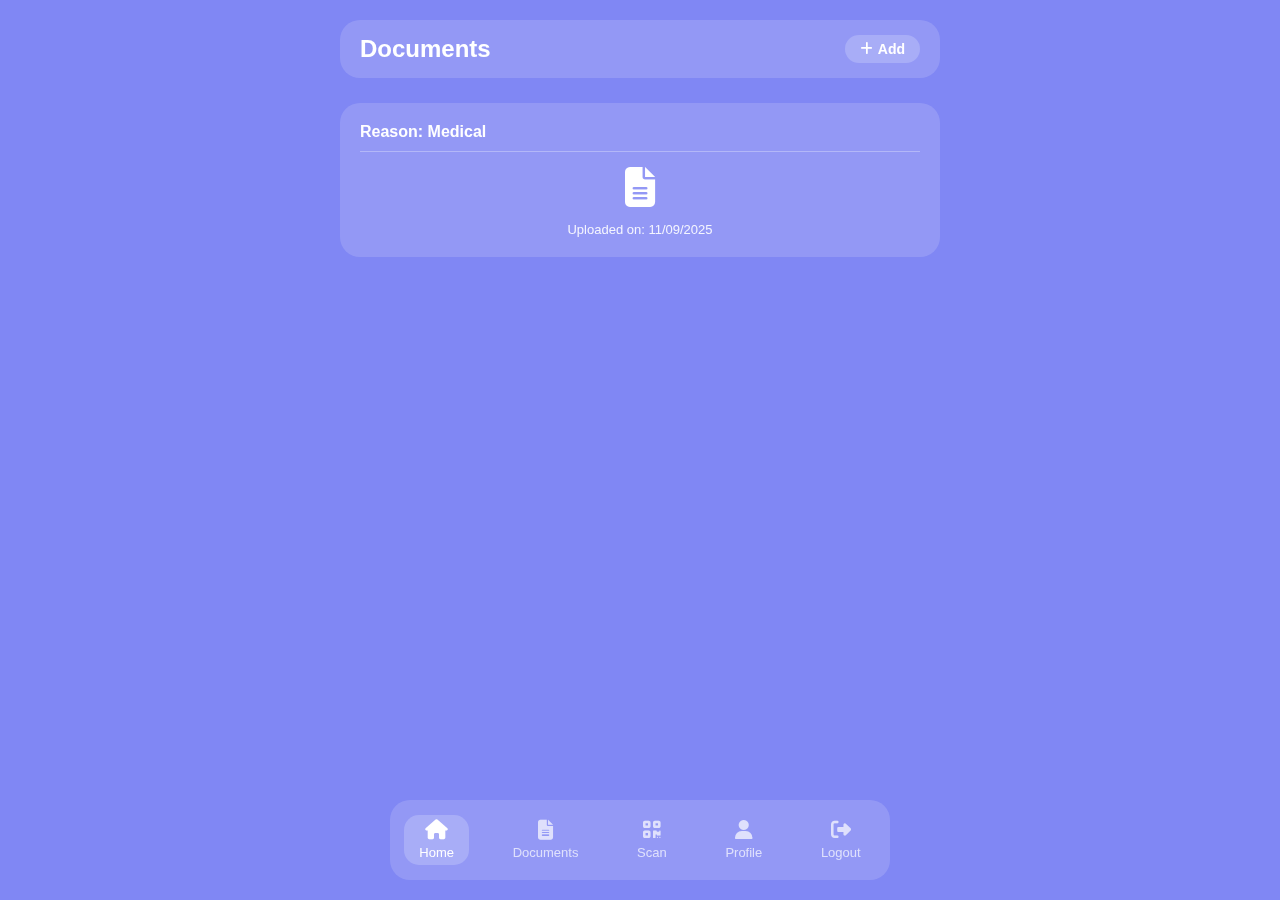
<file: frontend/Document/index.html>
<!DOCTYPE html>
<html lang="en">
<head>
  <meta charset="UTF-8" />
  <meta name="viewport" content="width=device-width, initial-scale=1.0">
  <title>EduTrack - Documents</title>
  <link rel="stylesheet" href="https://cdnjs.cloudflare.com/ajax/libs/font-awesome/6.4.0/css/all.min.css">

  <style>
    * {
      margin: 0; padding: 0; box-sizing: border-box;
      font-family: 'Poppins', sans-serif;
    }
    body {
      background: #8087f4; min-height: 100vh;
      padding: 20px; color: white;
    }
    .container {
      max-width: 600px; margin: 0 auto;
    }
    .top-bar {
      background: rgba(255,255,255,0.15);
      backdrop-filter: blur(12px);
      border-radius: 20px; padding: 15px 20px;
      display: flex; justify-content: space-between;
      align-items: center; margin-bottom: 25px;
    }
    .add-btn {
      background: rgba(255,255,255,0.2); border: none;
      color: white; font-size: 14px; font-weight: 600;
      padding: 6px 15px; border-radius: 20px;
      cursor: pointer; display: flex; align-items: center; gap: 5px;
    }
    .doc-card {
      background: rgba(255,255,255,0.15);
      backdrop-filter: blur(12px);
      border-radius: 20px; padding: 20px;
      margin-bottom: 25px;
    }
    .doc-card h3 {
      font-size: 16px; margin-bottom: 10px; font-weight: 600;
    }
    .divider { height: 1px; background: rgba(255,255,255,0.3); margin: 10px 0; }
    .doc-icon { font-size: 40px; margin: 15px 0; display: flex; justify-content: center; }
    .doc-card p { font-size: 13px; opacity: 0.9; text-align: center; }

    .upload-form {
      display: none; 
      background: rgba(255,255,255,0.15);
      backdrop-filter: blur(12px);
      padding: 15px; border-radius: 15px; margin-bottom: 20px;
    }
    .upload-form input, .upload-form button {
      margin: 10px 0; width: 100%; padding: 8px;
      border-radius: 8px; border: none;
    }
    .upload-form button {
      background: #4CAF50; color: white; cursor: pointer; font-weight: 600;
    }

    /* Navigation bar */
    .navigation {
            position: fixed;
            bottom: 20px;
            left: 50%;
            transform: translateX(-50%);
            width: calc(100% - 40px);
            max-width: 500px;
            background: rgba(255, 255, 255, 0.15);
            backdrop-filter: blur(12px);
            border-radius: 20px;
            padding: 15px 0;
            display: flex;
            justify-content: space-around;
        }

        .nav-item {
            display: flex;
            flex-direction: column;
            align-items: center;
            text-decoration: none;
            color: rgba(255, 255, 255, 0.7);
            font-size: 13px;
            transition: all 0.3s;
            padding: 5px 15px;
            border-radius: 15px;
        }

        .nav-item.active {
            color: white;
            background: rgba(255, 255, 255, 0.2);
        }

        .nav-item i,
        .nav-item svg {
            font-size: 20px;
            margin-bottom: 5px;
        }

        .nav-item:hover {
            color: white;
            background: rgba(255, 255, 255, 0.1);
          }
  </style>
</head>
<body>
  <div class="container">
    <div class="top-bar">
      <h2>Documents</h2>
      <button class="add-btn" onclick="toggleUploadForm()"><i class="fas fa-plus"></i> Add</button>
    </div>

    <!-- Upload Form -->
    <form class="upload-form" id="uploadForm" action="http://127.0.0.1:5000/upload" method="POST" enctype="multipart/form-data">
      <input type="text" name="reason" placeholder="Reason" required>
      <input type="file" name="file" required>
      <button type="submit">Upload</button>
    </form>

    <!-- Example document card -->
    <div class="doc-card">
      <h3>Reason: Medical</h3>
      <div class="divider"></div>
      <div class="doc-icon"><i class="fas fa-file-alt"></i></div>
      <p>Uploaded on: 11/09/2025</p>
    </div>
  </div>

  <!-- Bottom Navigation -->
    <nav class="navigation">
        <a href="#" class="nav-item active"><i class="fas fa-home"></i><span>Home</span></a>
        <a href="http://127.0.0.1:5500/frontend/Document/index.html" class="nav-item"><i class="fas fa-file-alt"></i><span>Documents</span></a>
        <a href="http://127.0.0.1:5000/" class="nav-item"><i class="fas fa-qrcode"></i><span>Scan</span></a>
        <a href="http://localhost:3000/studentprofile/index.html" class="nav-item"><i class="fas fa-user"></i><span>Profile</span></a>
        <a href="#" id="logoutBtn" class="nav-item"><i class="fas fa-sign-out-alt"></i><span>Logout</span></a>
    </nav>

  <script>
    function toggleUploadForm() {
      const form = document.getElementById('uploadForm');
      form.style.display = form.style.display === 'block' ? 'none' : 'block';
    }
  </script>
</body>
</html>
</file>
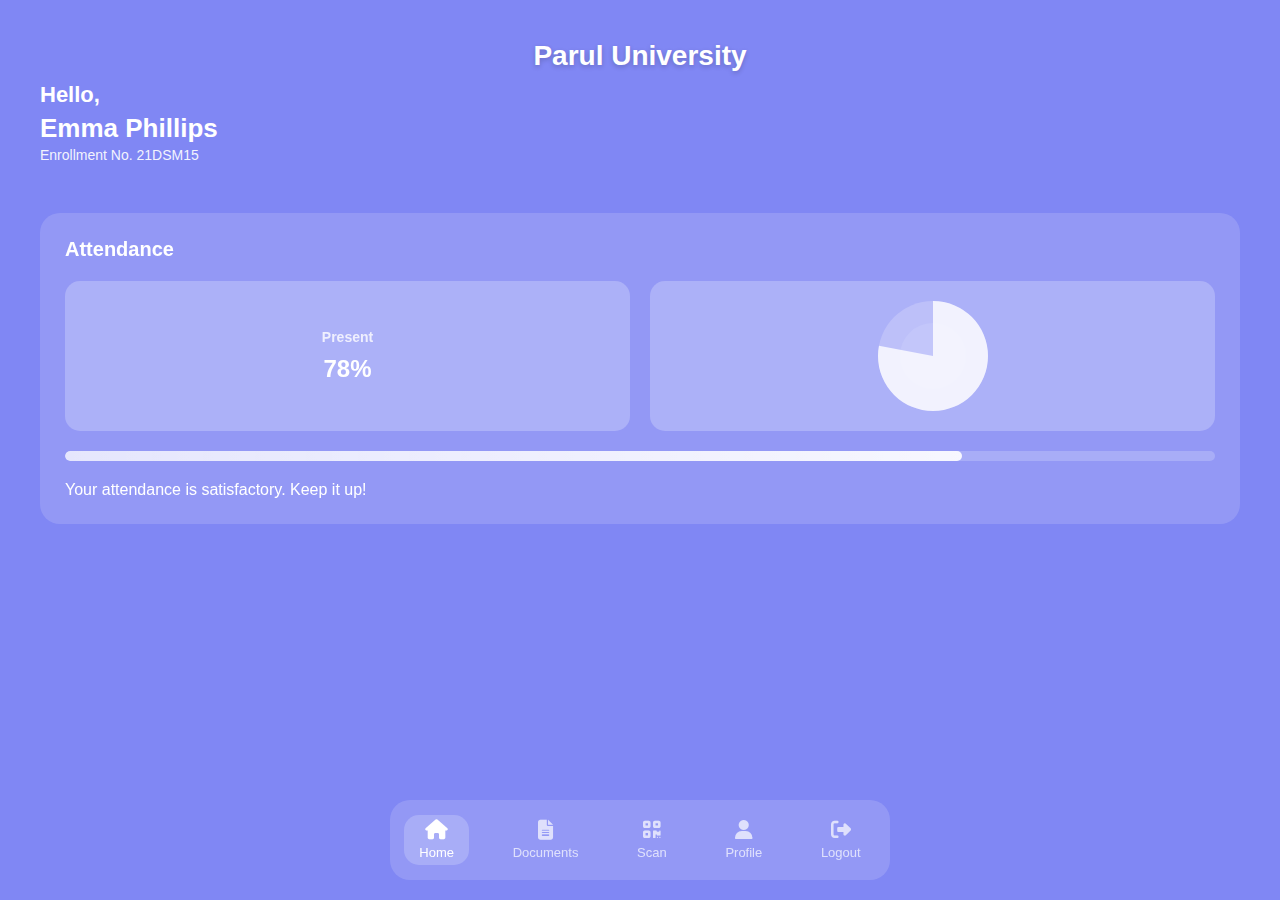
<file: frontend/home/index.html>
<!DOCTYPE html>
<html lang="en">
<head>
    <meta charset="UTF-8">
    <meta name="viewport" content="width=device-width, initial-scale=1.0">
    <title>EduTrack - Home</title>

    <link rel="stylesheet" href="https://cdnjs.cloudflare.com/ajax/libs/font-awesome/6.4.0/css/all.min.css">
    <link rel="stylesheet" href="style.css">

</head>
<body>
    <div class="container">
     
        <header>
            <div class="logo">Parul University</div>
            <div class="greeting-section">
                <h1>Hello,</h1>
                <h2>Emma Phillips</h2>
                <p>Enrollment No. 21DSM15</p>
            </div>
        </header>


        <div class="card attendance-card">
            <h3 class="section-title">Attendance</h3>
            <div class="attendance-stats">
                <div class="stat">
                    <h4>Present</h4>
                    <div class="stat-value">78%</div>
                </div>
                <div class="stat">
                    <div class="donut-chart">
                        <canvas id="attendanceChart" width="120" height="120"></canvas>
                    </div>
                </div>
            </div>
            <div class="progress-bar"><div class="progress"></div></div>
            <p>Your attendance is satisfactory. Keep it up!</p>
        </div>
    </div>

    <nav class="navigation">
        <a href="#" class="nav-item active"><i class="fas fa-home"></i><span>Home</span></a>
        <a href="http://127.0.0.1:5500/frontend/Document/index.html" class="nav-item"><i class="fas fa-file-alt"></i><span>Documents</span></a>
        <a href="http://127.0.0.1:5000/" class="nav-item"><i class="fas fa-qrcode"></i><span>Scan</span></a>
        <a href="../studentprofile/index.html" class="nav-item"><i class="fas fa-user"></i><span>Profile</span></a>
        <a href="#" id="logoutBtn" class="nav-item"><i class="fas fa-sign-out-alt"></i><span>Logout</span></a>
    </nav>

    <script>
        document.addEventListener('DOMContentLoaded', function() {
            const canvas = document.getElementById('attendanceChart');
            const ctx = canvas.getContext('2d');
            const presentPercentage = 78;

            const centerX = canvas.width / 2;
            const centerY = canvas.height / 2;
            const radius = Math.min(centerX, centerY) - 5;

  
            ctx.beginPath();
            ctx.arc(centerX, centerY, radius, 0, 2 * Math.PI);
            ctx.fillStyle = 'rgba(255, 255, 255, 0.2)';
            ctx.fill();

            const startAngle = -0.5 * Math.PI;
            const presentAngle = (presentPercentage / 100) * 2 * Math.PI;
            ctx.beginPath();
            ctx.moveTo(centerX, centerY);
            ctx.arc(centerX, centerY, radius, startAngle, startAngle + presentAngle);
            ctx.closePath();
            ctx.fillStyle = 'rgba(255, 255, 255, 0.8)';
            ctx.fill();

            ctx.beginPath();
            ctx.arc(centerX, centerY, radius * 0.6, 0, 2 * Math.PI);
            ctx.fillStyle = 'rgba(255, 255, 255, 0.1)';
            ctx.fill();
        });
    </script>
</body>
</html>
</file>
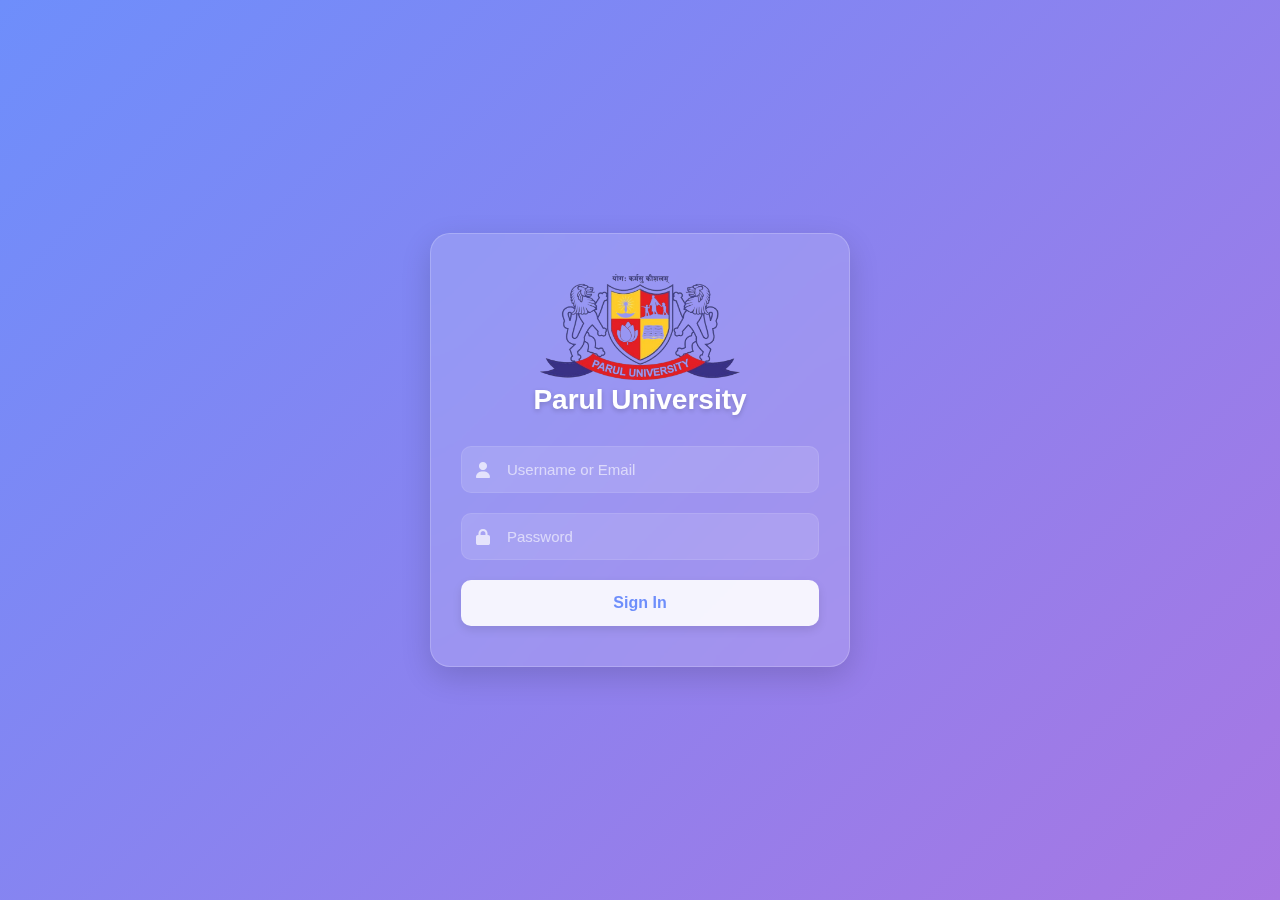
<file: frontend/login/index.html>
<!DOCTYPE html>
<html lang="en">
<head>
<meta charset="UTF-8">
<meta name="viewport" content="width=device-width, initial-scale=1.0">
<title>Parul University Login</title>
<link rel="stylesheet" href="style.css">
<link rel="stylesheet" href="https://cdnjs.cloudflare.com/ajax/libs/font-awesome/6.4.0/css/all.min.css">
</head>
<body>
<div class="login-container">
    <div class="login-header">
        <img src="parul-logo-removebg-preview.png" width="200px">
        <h1>Parul University</h1>
    </div>
    <form id="login-form">
        <div class="input-group">
            <i class="fas fa-user"></i>
            <input type="text" id="username" placeholder="Username or Email" required>
        </div>
        <div class="input-group">
            <i class="fas fa-lock"></i>
            <input type="password" id="password" placeholder="Password" required>
        </div>
        <button type="submit" class="login-btn">Sign In</button>
    </form>
</div>
<script src="script.js"></script>
</body>
</html>
</file>
<file: frontend/home/style.css>
* {
            margin: 0;
            padding: 0;
            box-sizing: border-box;
            font-family: 'Poppins', sans-serif;
        }

        body {
            background: #8087f4;
            min-height: 100vh;
            color: #333;
            padding: 20px;
            overflow-x: hidden;
        }

        .container {
            max-width: 1200px;
            margin: 0 auto;
        }

    
        header {
            padding: 20px 0;
            margin-bottom: 30px;
        }

        .logo {
            font-size: 28px;
            font-weight: 700;
            color: white;
            text-shadow: 0 2px 5px rgba(0, 0, 0, 0.2);
            text-align: center;
        }

        .greeting-section {
            margin-top: 10px;
            color: white;
        }

        .greeting-section h1 { font-size: 22px; font-weight: 600; }
        .greeting-section h2 { font-size: 26px; font-weight: 700; margin-top: 5px; }
        .greeting-section p  { font-size: 14px; opacity: 0.9; margin-top: 3px; }

        .card {
            background: rgba(255, 255, 255, 0.15);
            backdrop-filter: blur(12px);
            border-radius: 20px;
            padding: 25px;
            margin-bottom: 30px;
            color: white;
        }

        .section-title {
            font-size: 20px;
            font-weight: 600;
            margin-bottom: 20px;
            color: white;
        }

        .attendance-stats {
            display: flex;
            justify-content: space-between;
            margin-bottom: 20px;
        }

        .stat {
            text-align: center;
            padding: 15px;
            border-radius: 15px;
            background: rgba(255, 255, 255, 0.1);
            backdrop-filter: blur(10px);
            flex: 1;
            margin: 0 10px;
            display: flex;
            flex-direction: column;
            justify-content: center;
            align-items: center;
        }

        .stat:first-child { margin-left: 0; }
        .stat:last-child  { margin-right: 0; }

        .stat h4 {
            font-size: 14px;
            margin-bottom: 10px;
            color: rgba(255, 255, 255, 0.8);
        }

        .stat-value { font-size: 24px; font-weight: 700; }

        .progress-bar {
            height: 10px;
            background: rgba(255, 255, 255, 0.2);
            border-radius: 5px;
            overflow: hidden;
            margin: 20px 0;
        }

        .progress {
            height: 100%;
            background: linear-gradient(to right, rgba(255, 255, 255, 0.7), rgba(255, 255, 255, 0.9));
            border-radius: 5px;
            width: 78%;
        }

        .donut-chart {
            position: relative;
            width: 120px;
            height: 120px;
            margin: 0 auto;
        }

        .donut-chart canvas { position: absolute; top: 0; left: 0; }

        .donut-center {
            position: absolute;
            top: 50%;
            left: 50%;
            transform: translate(-50%, -50%);
            text-align: center;
        }

        .donut-center .percentage { font-size: 22px; font-weight: 700; }
        .donut-center .label      { font-size: 12px; color: rgba(255, 255, 255, 0.8); }

        
        .navigation {
            position: fixed;
            bottom: 20px;
            left: 50%;
            transform: translateX(-50%);
            width: calc(100% - 40px);
            max-width: 500px;
            background: rgba(255, 255, 255, 0.15);
            backdrop-filter: blur(12px);
            border-radius: 20px;
            padding: 15px 0;
            display: flex;
            justify-content: space-around;
        }

        .nav-item {
            display: flex;
            flex-direction: column;
            align-items: center;
            text-decoration: none;
            color: rgba(255, 255, 255, 0.7);
            font-size: 13px;
            transition: all 0.3s;
            padding: 5px 15px;
            border-radius: 15px;
        }

        .nav-item.active {
            color: white;
            background: rgba(255, 255, 255, 0.2);
        }

        .nav-item i,
        .nav-item svg {
            font-size: 20px;
            margin-bottom: 5px;
        }

        .nav-item:hover {
            color: white;
            background: rgba(255, 255, 255, 0.1);
        }

        @media (max-width: 768px) {
            .navigation { width: calc(100% - 20px); bottom: 10px; }
        }
</file>
<file: frontend/login/style.css>
* {
    margin: 0;
    padding: 0;
    box-sizing: border-box;
}

body {
    font-family: 'Segoe UI', Tahoma, Geneva, Verdana, sans-serif;
    min-height: 100vh;
    display: flex;
    justify-content: center;
    align-items: center;
    background: linear-gradient(135deg, #6e8efb, #a777e3);
    padding: 20px;
    position: relative;
    overflow: hidden;
}

/* Animated background particles */
.particles {
    position: absolute;
    top: 0;
    left: 0;
    width: 100%;
    height: 100%;
    z-index: 1;
}

.particle {
    position: absolute;
    border-radius: 50%;
    background: rgba(255, 255, 255, 0.15);
    animation: float 15s infinite linear;
}

@keyframes float {
    0% {
        transform: translateY(0) translateX(0) rotate(0deg);
        opacity: 1;
    }
    100% {
        transform: translateY(-100vh) translateX(100vw) rotate(360deg);
        opacity: 0;
    }
}
 /* Logo container */
        .logo-container {
            position: relative;
            z-index: 2;
            margin-bottom: 30px;
            text-align: center;
        }

        .logo-image {
            height: 100px;
            width: auto;
            filter: drop-shadow(0 5px 15px rgba(0, 0, 0, 0.2));
            border-radius: 12px;
            padding: 12px;
            background: rgba(255, 255, 255, 0.1);
            backdrop-filter: blur(10px);
            -webkit-backdrop-filter: blur(10px);
            border: 1px solid rgba(255, 255, 255, 0.2);
        }

/* Login container */
.login-container {
    position: relative;
    z-index: 2;
    background: rgba(255, 255, 255, 0.15);
    backdrop-filter: blur(12px);
    -webkit-backdrop-filter: blur(12px);
    border-radius: 20px;
    padding: 40px 30px;
    width: 100%;
    max-width: 420px;
    box-shadow: 0 10px 30px rgba(0, 0, 0, 0.15);
    border: 1px solid rgba(255, 255, 255, 0.2);
    transform-style: preserve-3d;
    perspective: 1000px;
    transition: transform 0.3s ease, box-shadow 0.3s ease;
}

.login-container:hover {
    transform: translateY(-5px);
    box-shadow: 0 15px 35px rgba(0, 0, 0, 0.2);
}

/* Header */
.login-header {
    text-align: center;
    margin-bottom: 30px;
}

.login-header h1 {
    font-size: 28px;
    font-weight: 700;
    color: #fff;
    margin-bottom: 10px;
    text-shadow: 0 2px 5px rgba(0, 0, 0, 0.2);
}

.login-header p {
    font-size: 14px;
    color: rgba(255, 255, 255, 0.8);
}

/* Form elements */
.input-group {
    position: relative;
    margin-bottom: 20px;
}

.input-group i {
    position: absolute;
    left: 15px;
    top: 50%;
    transform: translateY(-50%);
    color: rgba(255, 255, 255, 0.7);
    font-size: 16px;
}

.input-group input {
    width: 100%;
    padding: 14px 14px 14px 45px;
    border: none;
    border-radius: 10px;
    background: rgba(255, 255, 255, 0.12);
    color: #fff;
    font-size: 15px;
    transition: all 0.3s ease;
    border: 1px solid rgba(255, 255, 255, 0.1);
}

.input-group input:focus {
    outline: none;
    background: rgba(255, 255, 255, 0.18);
    box-shadow: 0 0 0 2px rgba(255, 255, 255, 0.3);
}

.input-group input::placeholder {
    color: rgba(255, 255, 255, 0.6);
}

/* Remember me & Forgot password */
.form-options {
    display: flex;
    justify-content: flex-end; /* Changed from space-between to flex-end */
    align-items: center;
    margin-bottom: 20px;
    font-size: 14px;
}

.forgot-password {
    color: rgba(255, 255, 255, 0.8);
    text-align: center;
    text-decoration: none;
    transition: color 0.3s ease;
}

.forgot-password:hover {
    color: #fff;
    text-decoration: underline;
}

/* Login button */
.login-btn {
    width: 100%;
    padding: 14px;
    border: none;
    border-radius: 10px;
    background: rgba(255, 255, 255, 0.9);
    color: #6e8efb;
    font-size: 16px;
    font-weight: 600;
    cursor: pointer;
    transition: all 0.3s ease;
    box-shadow: 0 4px 10px rgba(0, 0, 0, 0.1);
}

.login-btn:hover {
    background: #fff;
    transform: translateY(-2px);
    box-shadow: 0 6px 15px rgba(0, 0, 0, 0.15);
}

.login-btn:active {
    transform: translateY(0);
}

/* Divider */
.divider {
    display: flex;
    align-items: center;
    margin: 25px 0;
    color: rgba(255, 255, 255, 0.7);
    font-size: 14px;
}

.divider::before,
.divider::after {
    content: "";
    flex: 1;
    height: 1px;
    background: rgba(255, 255, 255, 0.3);
    margin: 0 10px;
}

/* Social login */
.social-login {
    display: flex;
    justify-content: center;
    gap: 15px;
    margin-bottom: 20px;
}

.social-btn {
    width: 50px;
    height: 50px;
    border-radius: 50%;
    display: flex;
    justify-content: center;
    align-items: center;
    background: rgba(255, 255, 255, 0.12);
    border: 1px solid rgba(255, 255, 255, 0.1);
    cursor: pointer;
    transition: all 0.3s ease;
}

.social-btn:hover {
    background: rgba(255, 255, 255, 0.2);
    transform: translateY(-3px);
}

.social-btn i {
    color: #fff;
    font-size: 18px;
}

/* Sign up link */
.signup-link {
    text-align: center;
    margin-top: 20px;
    font-size: 14px;
    color: rgba(255, 255, 255, 0.8);
}

.signup-link a {
    color: #fff;
    text-decoration: none;
    font-weight: 600;
    transition: all 0.3s ease;
}

.signup-link a:hover {
    text-decoration: underline;
}

/* Responsive design */
@media (max-width: 480px) {
    .login-container {
        padding: 30px 20px;
    }
    
    .login-header h1 {
        font-size: 24px;
    }
    
    .form-options {
        flex-direction: column;
        align-items: flex-end; /* Changed from flex-start to flex-end */
        gap: 10px;
    }
    
    .social-login {
        gap: 10px;
    }
    
    .social-btn {
        width: 45px;
        height: 45px;
    }
}
</file>
